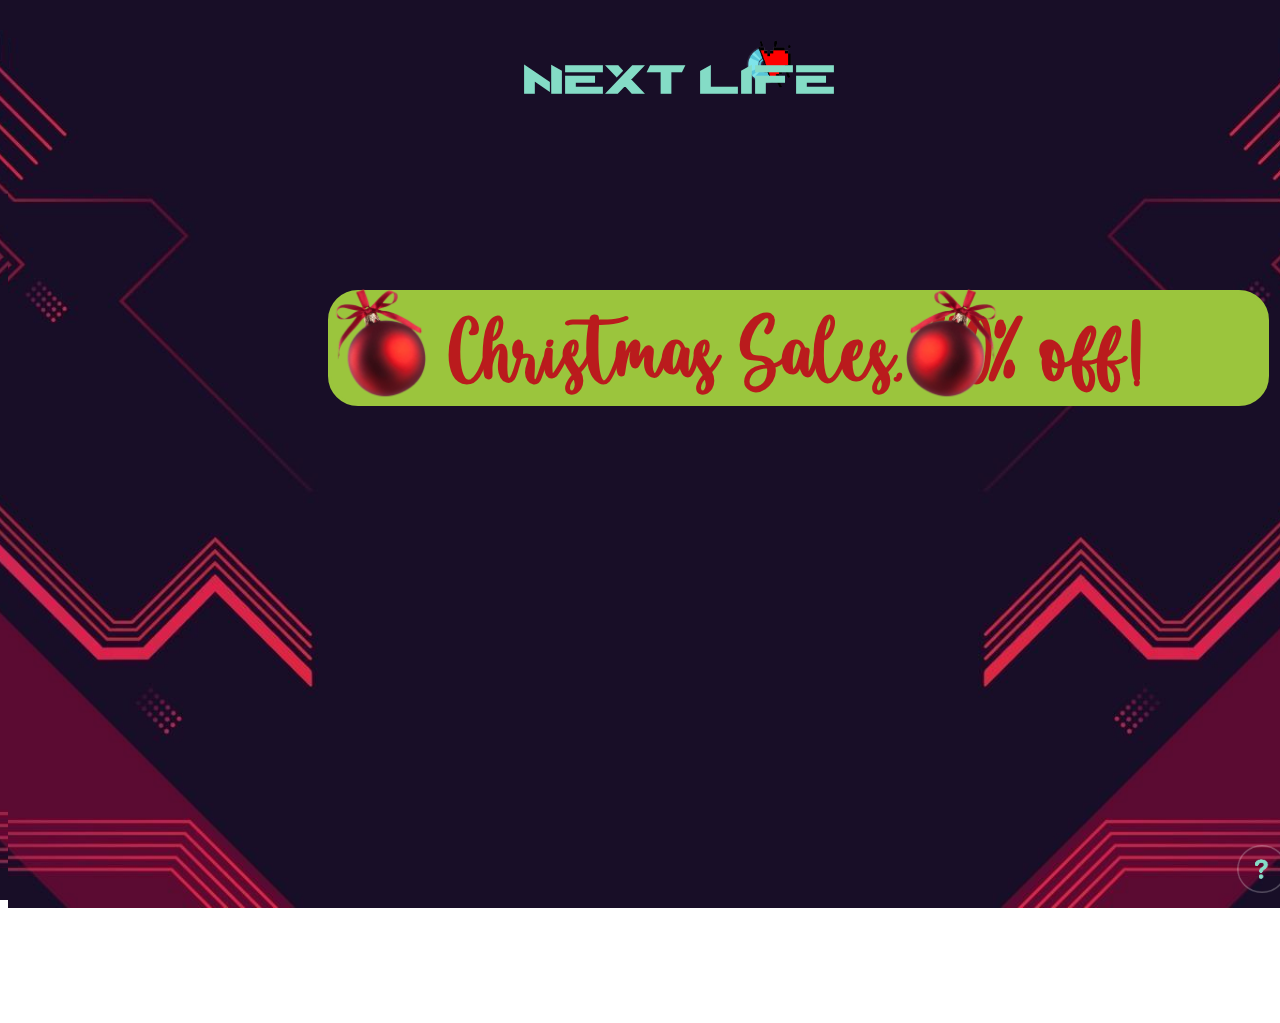
<file: index.html>
<html>
    <head>
        <title>Next Life</title>
        <link rel="stylesheet" href="style.css">
        <meta name="viewport" content="width=device-width, initial-scale=1.0">
        <link rel="icon" href="images/next.png" type="image/icon type">
 </head>
<body>
    <div class="slogan">
<a href="about.html"><img src="images/next.png"></a>
</div>
<h1>Next Life</h1>


   <div class="home">
    <a href="sale.html"><h2>Christmas Sales, 40% off!</h2></a>
</div>


<img class="bauble3" src="images/bauble1.png">
<img class="bauble4" src="images/bauble2.png">

<div class="snow">
    <img src="images/snow.png">
    <img src="images/snow.png">
    <img src="images/snow.png">
    <img src="images/snow.png">
    <img src="images/snow.png">
    <img src="images/snow.png">
    <img src="images/snow.png">
</div>

<a href="about.html"><img class="about" src="images/info.png"></a>
 
<div class="video">
<iframe width="720" height="455" src="https://www.youtube.com/embed/V7R3mqb9YyA?controls=1"
title="YouTube video player" frameborder="0" allow="accelerometer; autoplay; clipboard-write; encrypted-media; gyroscope; picture-in-picture" 
allowfullscreen></iframe>
</div>
  
</body>



 </html>
</file>
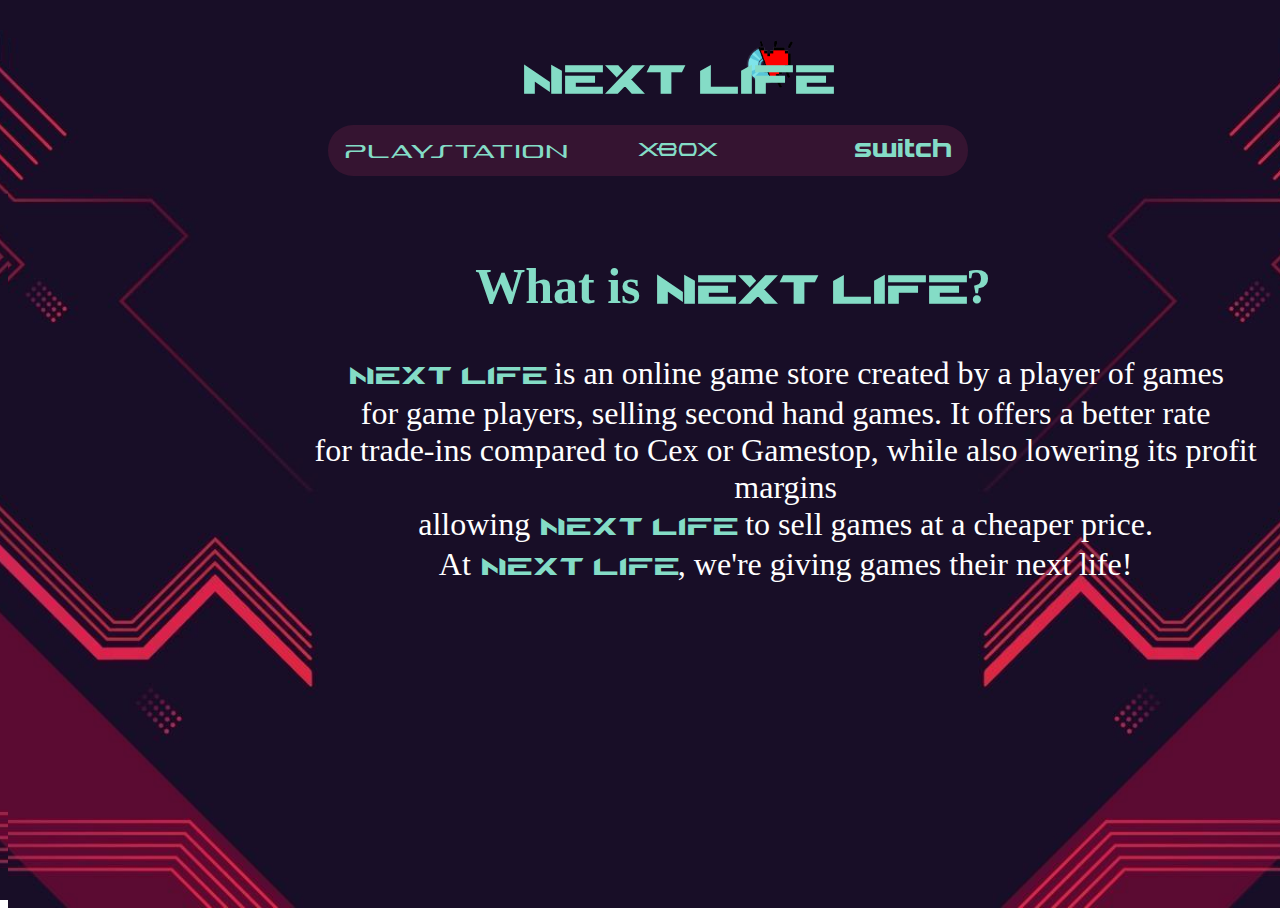
<file: about.html>
<html>
    <head>
        <title>Next Life</title>
        <link rel="stylesheet" href="about.css">
        <meta name="viewport" content="width=device-width, initial-scale=1.0">
        <link rel="icon" href="images/next.png" type="image/icon type">
        <script async src="https://pagead2.googlesyndication.com/pagead/js/adsbygoogle.js?client=ca-pub-4071461542260789"
     crossorigin="anonymous"></script>
 </head>
<body>
    <div class="slogan">
        <img src="images/next.png">
        </div>
        <h1><a href="index.html">Next Life</a></h1>
        <ul>
            <div class="ps">
            <li><a href="ps.html">PlayStation</a></li>
        </div>
        <div class="x">
            <li><a href="xbox.html">Xbox</a></li>
        </div>
        <div class="switch">
            <li><a href="switch.html">Switch</a></li>
        </div>
          
        </ul>
        <h2>What is <span style="font-family: modern">Next Life</span>?</h2>
        <p><span style="font-family: modern; color: #84DCC6;">Next Life</span> is an online game store created by a player of games<br>for game players, selling second hand games. It offers a better rate<br>for trade-ins 
            compared to Cex or Gamestop, while also lowering its profit margins<br>allowing <span style="font-family: modern; color: #84DCC6;">Next Life</span> to sell
            games at a cheaper price.<br>At <span style="font-family: modern; color: #84DCC6;">Next Life</span>, we're giving games their next life!
        </p>
    
    </body>
</html>
</file>
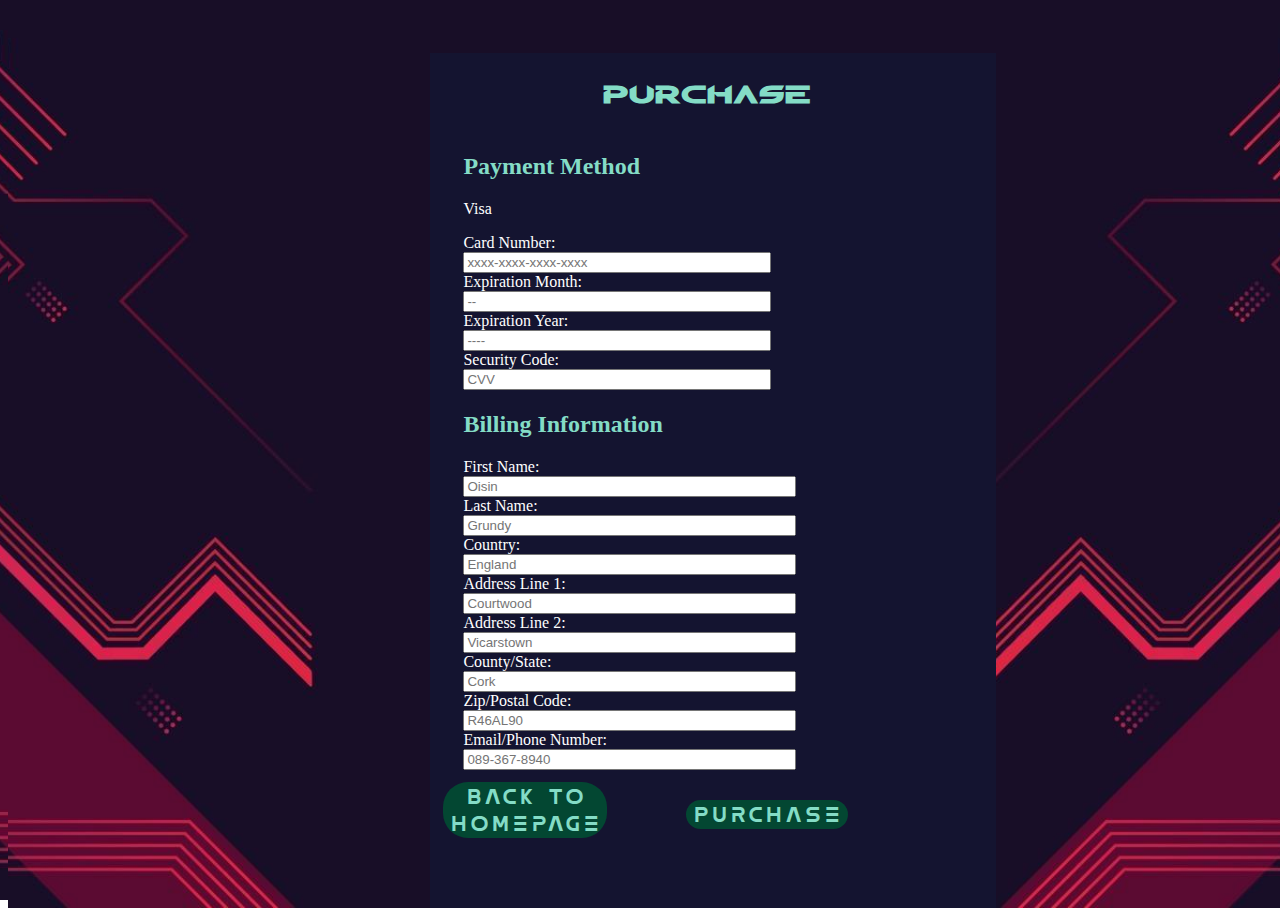
<file: buy.html>
<html>
    <head>
        <title>Next Life-Purchase</title>
        <link rel="stylesheet" href="buy.css">
        <meta name="viewport" content="width=device-width, initial-scale=1.0">
        <link rel="icon" href="images/next.png" type="image/icon type">
 </head>
 <body>
    
    <div class="page">
        <h1>Purchase</h1>
<div class="purchase">
    
<h2>Payment Method</h2>
<p>Visa</p>
<label for="Card">Card Number:</label>
<input type="text" id="Card" name="Card" placeholder="xxxx-xxxx-xxxx-xxxx">
<br>
<label for="Date">Expiration Month:</label>
<input type="text" id="Date" name="Date" placeholder="--">
<br>
<label for="Date">Expiration Year:</label>
<input type="text" id="Date" name="Date" placeholder="----">
<br>
<label for="Date">Security Code:</label>
<input type="text" id="Date" name="Date" placeholder="CVV">
</div>

<div class="billing">
    <h2>Billing Information</h2>
<label for="First">First Name:</label>
<input type="text" id="First" name="First" placeholder="Oisin">
<br>
<label for="Last">Last Name:</label>
<input type="text" id="Last" name="Last" placeholder="Grundy">
<br>
<label for="Country">Country:</label>
<input type="text" id="Country" name="Country" placeholder="England">
<br>
<label for="Address">Address Line 1:</label>
<input type="text" id="Address" name="Address" placeholder="Courtwood">
<br>
<label for="Line">Address Line 2:</label>
<input type="text" id="Line" name="Line" placeholder="Vicarstown">
<br>
<label for="County">County/State:</label>
<input type="text" id="County" name="County" placeholder="Cork">
<br>
<label for="Zip">Zip/Postal Code:</label>
<input type="text" id="Zip" name="Zip" placeholder="R46AL90">
<br>
<label for="Email">Email/Phone Number:</label>
<input type="text" id="Email" name="Email" placeholder="089-367-8940">
<br>
</div>
</div>

<div class="checkout">
    <a href="purchased.html"><button>Purchase</button></a>
</div>
<div class="back">
    <a href="index.html"><button>Back to <br>Homepage</button></a>
</div>
 
</body>
</html>
</file>
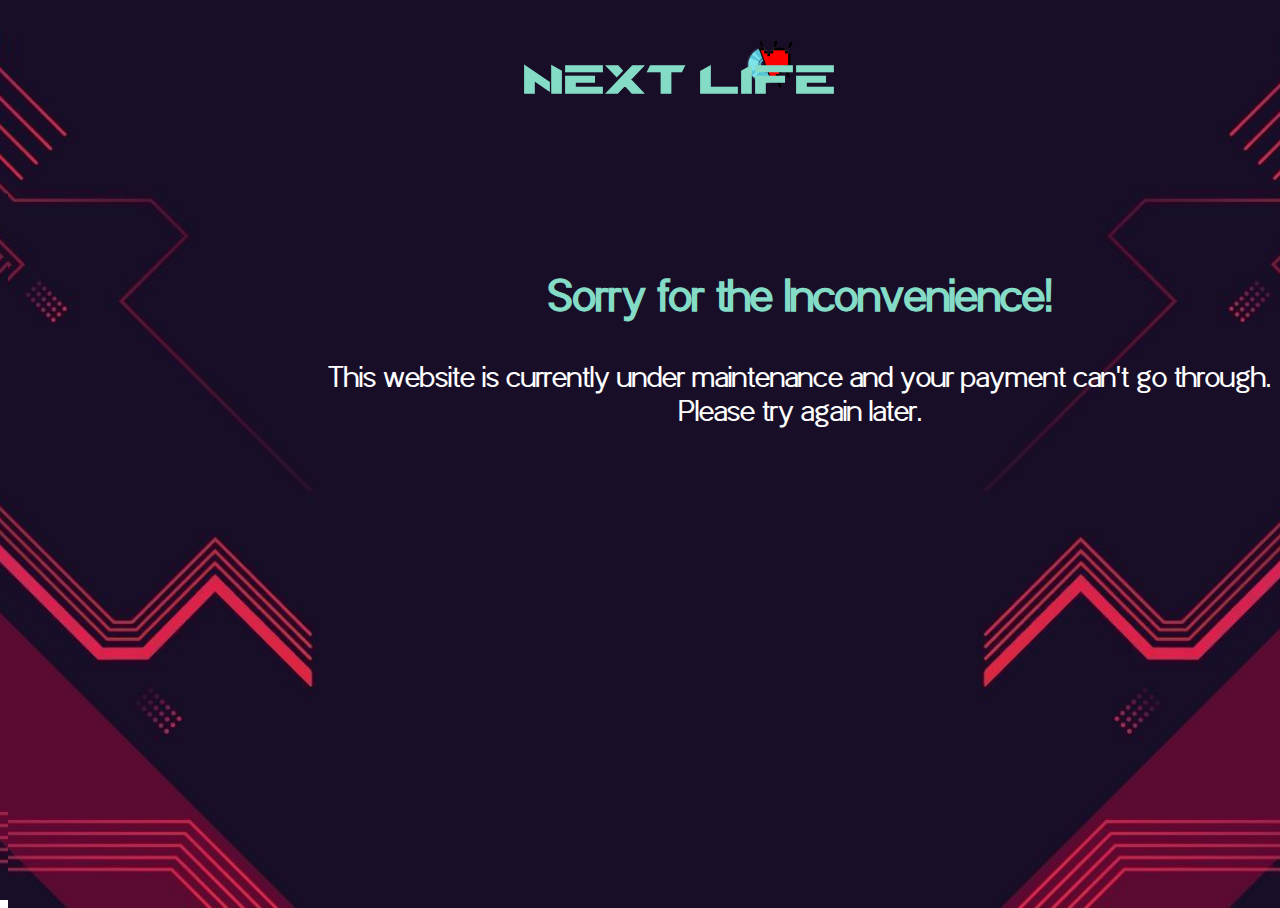
<file: purchased.html>
<html>
    <head>
        <title>Next Life</title>
        <link rel="stylesheet" href="purchased.css">
        <meta name="viewport" content="width=device-width, initial-scale=1.0">
        <link rel="icon" href="images/next.png" type="image/icon type">
 </head>
 <body>
    <div class="slogan">
        <a href="about.html"><img src="images/next.png"></a>
        </div>
        <a href="index.html"><h1>Next Life</h1></a>
        <div class="sorry">
    <h2>Sorry for the Inconvenience!</h2>
    <p>This website is currently under maintenance and your payment can't go through.<br>
        Please try again later.
    </p>
  
</div>
</file>
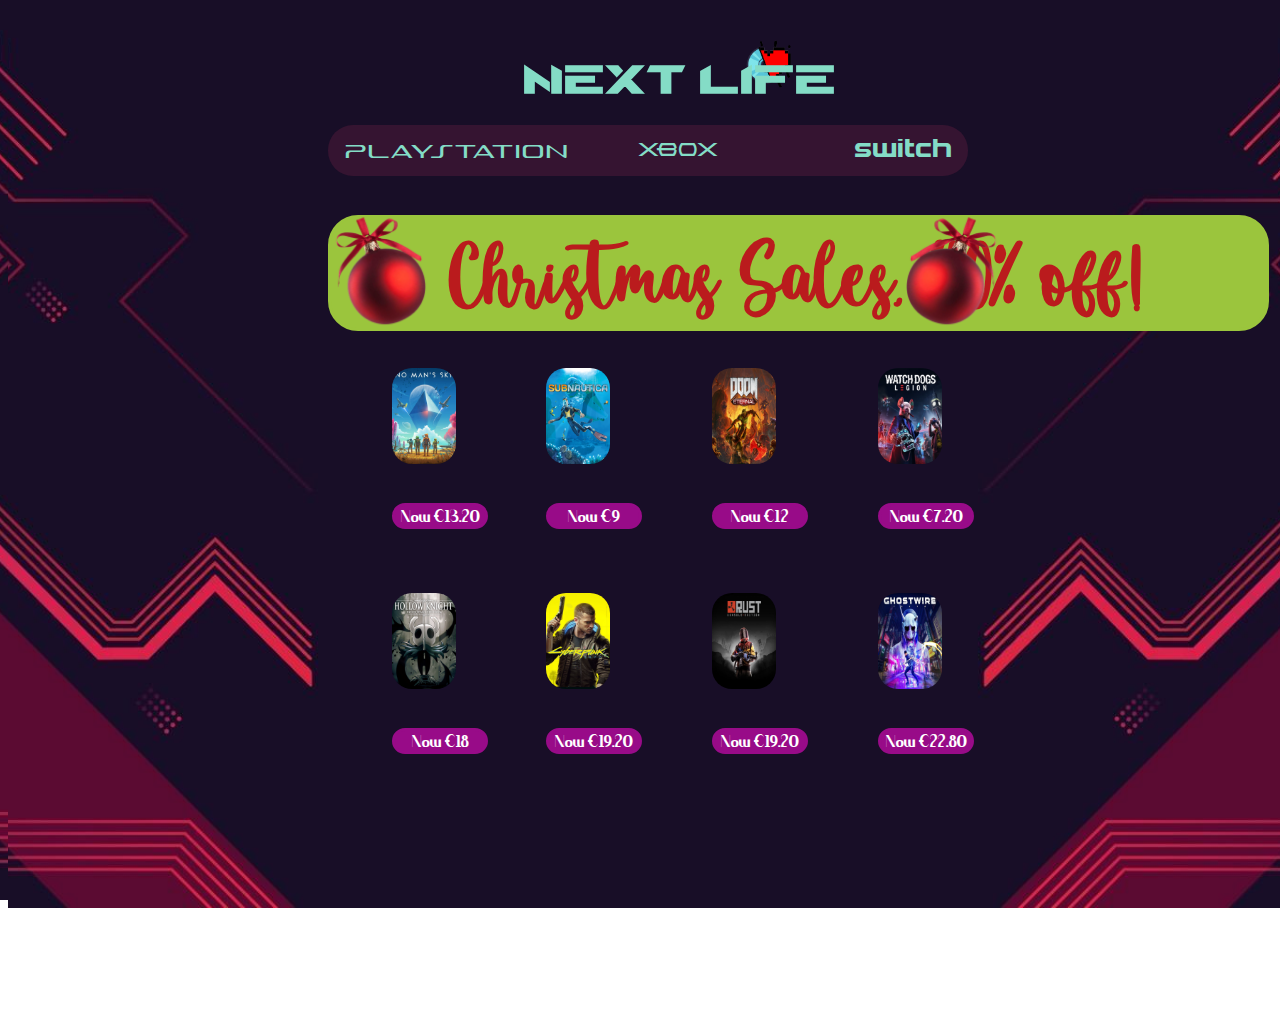
<file: sale.html>
<html>
    <head>
        <title>Next Life-Sale</title>
        <link rel="stylesheet" href="style.css">
        <meta name="viewport" content="width=device-width, initial-scale=1.0">
        <link rel="icon" href="images/next.png" type="image/icon type">
 </head>
 <body>
   
    <div class="slogan">
        <a href="about.html"><img src="images/next.png"></a>
        </div>
        <h1><a href="index.html">Next Life</a></h1>
        <ul>
            <div class="ps">
            <li><a href="ps.html">PlayStation</a></li>
        </div>
        <div class="x">
            <li><a href="xbox.html">Xbox</a></li>
        </div>
        <div class="switch">
            <li><a href="switch.html">Switch</a></li>
        </div>  
        </ul>
 
<div class="promotion">
    <h3>Christmas Sales, 40% off!</h3>
</div>


<img class="bauble" src="images/bauble1.png">
<img class="bauble2" src="images/bauble2.png">


<div class="no">
    <a href="buy.html"><img src="images/nms.jpg"></a>
    </div>
    <div class="knight">
        <a href="buy.html"><img src="images/hollow.png"></a>
        </div>
        <div class="nautica">
            <a href="buy.html"><img src="images/sub.png"></a>
            </div>
            <div class="doom">
                <a href="buy.html"><img src="images/doom.png"></a>
                </div>
                <div class="dogs">
                    <a href="buy.html"><img src="images/dogs.png"></a>
                    </div>
                    <div class="punk">
                        <a href="buy.html"><img src="images/cyber.jpg"></a>
                        </div>
                        <div class="rust">
                            <a href="buy.html"><img src="images/rust.png"></a>
                            </div>
                            <div class="wire">
                                <a href="buy.html"><img src="images/wire.jpg"></a>
                                </div>
                                
<div class="nope">
<p>Now €13.20</p>
</div>
<div class="nauticap">
    <p>Now €9</p>
    </div>
    <div class="doomp">
        <p>Now €12</p>
        </div>
        <div class="dogsp">
            <p>Now €7.20</p>
            </div>
            <div class="knightp">
                <p>Now €18</p>
                </div>
                <div class="punkp">
                    <p>Now €19.20</p>
                    </div>
                    <div class="rusty">
                        <p>Now €19.20</p>
                        </div>
                        <div class="wirep">
                            <p>Now €22.80</p>
                            </div>

        
        
                            <div class="snow">
                                <img src="images/snow.png">
                                <img src="images/snow.png">
                                <img src="images/snow.png">
                                <img src="images/snow.png">
                                <img src="images/snow.png">
                                <img src="images/snow.png">
                                <img src="images/snow.png">
                            </div>
       
                        </body>



</html>
</file>
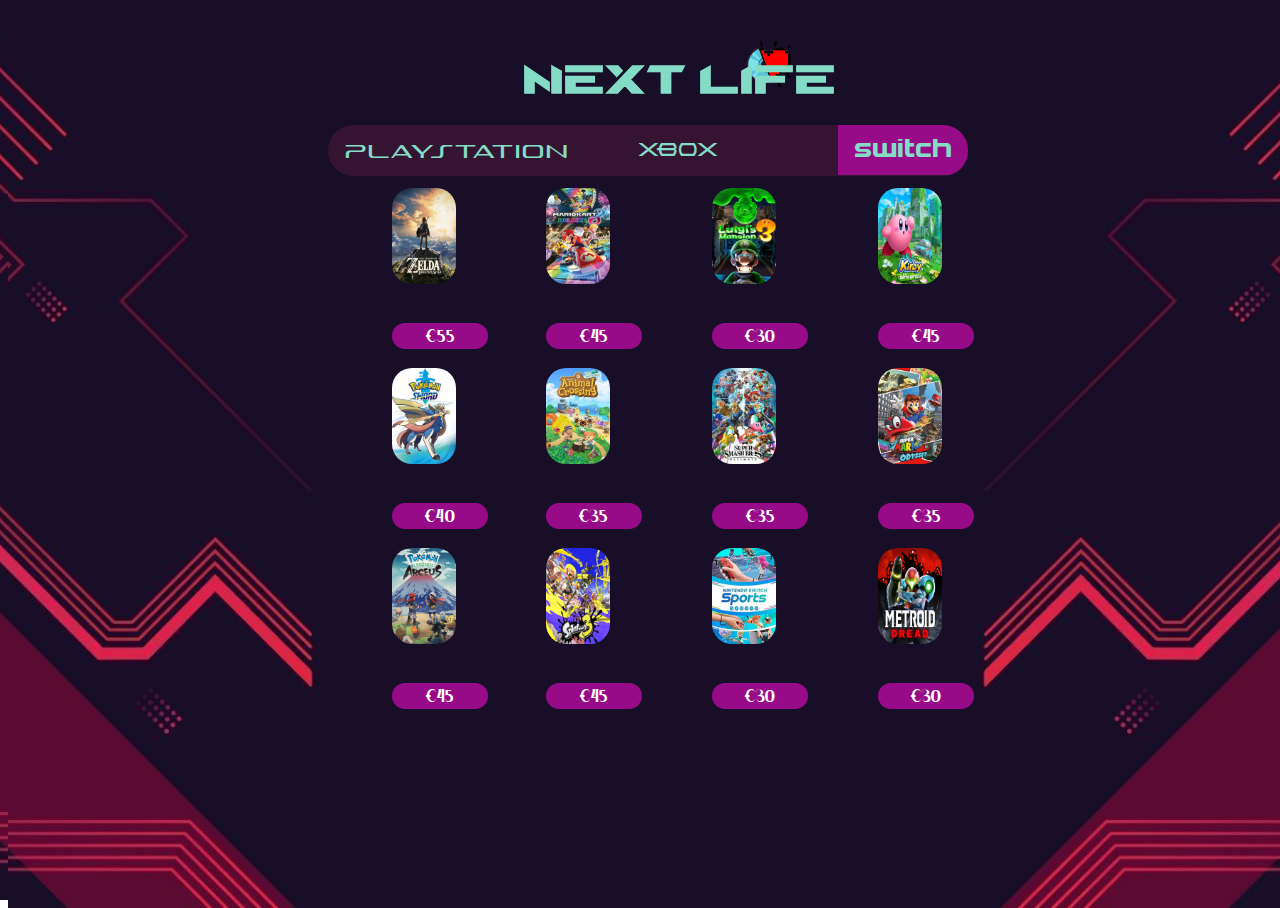
<file: switch.html>
<html>
    <head>
        <title>Next Life-Switch</title>
        <link rel="stylesheet" href="style.css">
        <meta name="viewport" content="width=device-width, initial-scale=1.0">
        <link rel="icon" href="images/next.png" type="image/icon type">
 </head>
<body>
    <div class="slogan">
        <a href="about.html"><img src="images/next.png"></a>
        </div>
        <h1><a href="index.html">Next Life</a></h1>
        <ul>
            <div class="ps">
            <li><a href="ps.html">PlayStation</a></li>
        </div>
        <div class="x">
            <li><a href="xbox.html">Xbox</a></li>
        </div>
        <div class="switch1">
            <li><a href="switch.html">Switch</a></li>
        </div>
        </ul>

        <div class="wild">
            <a href="buy.html"><img src="images/wild.jpg"></a>
            </div>
            <div class="kart">
                <a href="buy.html"><img src="images/kart.jpg"></a>
                </div>
                <div class="luigi">
                    <a href="buy.html"><img src="images/luigi.jpg"></a>
                    </div>
                    <div class="kirby">
                        <a href="buy.html"><img src="images/kirby.jpg"></a>
                        </div>
                        <div class="sw">
                            <a href="buy.html"><img src="images/pokemonsw.jpg"></a>
                            </div>
                            <div class="ac">
                                <a href="buy.html"><img src="images/animal.jpg"></a>
                                </div>
                                <div class="super">
                                    <a href="buy.html"><img src="images/super.jpg"></a>
                                    </div>
                                    <div class="ody">
                                        <a href="buy.html"><img src="images/ody.jpg"></a>
                                        </div>
                                        <div class="arceus">
                                            <a href="buy.html"><img src="images/arceus.png"></a>
                                            </div>
                                            <div class="splat">
                                                <a href="buy.html"><img src="images/splat.jpg"></a>
                                                </div>
                                                <div class="sports">
                                                    <a href="buy.html"><img src="images/sports.jpg"></a>
                                                    </div>
                                                    <div class="dread">
                                                        <a href="buy.html"><img src="images/metroid.png"></a>
                                                        </div>

<div class="wildp">
<p>€55</p>
</div>
<div class="kartp">
    <p>€45</p>
</div>
<div class="luigip">
    <p>€30</p>
</div>
<div class="kirbyp">
    <p>€45</p>
</div>
<div class="swp">
    <p>€40</p>
</div>
<div class="animalp">
    <p>€35</p>
</div>
<div class="smashp">
    <p>€35</p>
</div>
<div class="odyp">
    <p>€35</p>
</div>
<div class="arceusp">
    <p>€45</p>
</div>
<div class="splatp">
    <p>€45</p>
</div>
<div class="sportsp">
    <p>€30</p>
</div>
<div class="dreadp">
    <p>€30</p>
</div>

        
</body>
</html>
</file>
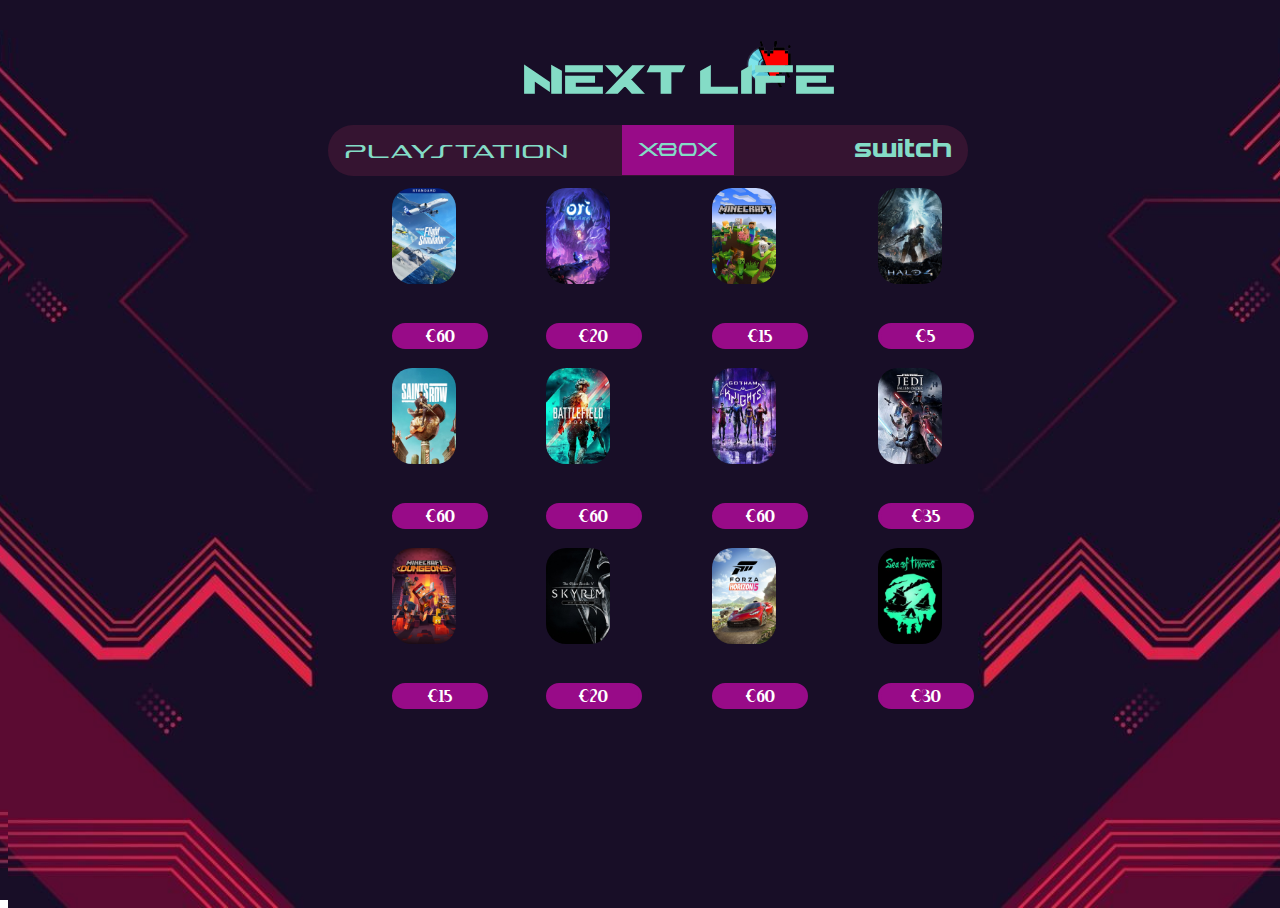
<file: xbox.html>
<html>
    <head>
        <title>Next Life-Xbox</title>
        <link rel="stylesheet" href="style.css">
        <meta name="viewport" content="width=device-width, initial-scale=1.0">
        <link rel="icon" href="images/next.png" type="image/icon type">
        <script async src="https://pagead2.googlesyndication.com/pagead/js/adsbygoogle.js?client=ca-pub-4071461542260789"
     crossorigin="anonymous"></script>
 </head>
<body>
    <div class="slogan">
        <a href="about.html"><img src="images/next.png"></a>
        </div>
        <h1><a href="index.html">Next Life</a></h1>
        <ul>
            <div class="ps">
            <li><a href="ps.html">PlayStation</a></li>
        </div>
        <div class="x1">
            <li><a href="xbox.html">Xbox</a></li>
        </div>
        <div class="switch">
            <li><a href="switch.html">Switch</a></li>
        </div>  
        </ul>
        <div class="flight">
            <a href="buy.html"><img src="images/flight.jpg"></a>
            </div>
            <div class="ori">
                <a href="buy.html"><img src="images/ori.jpg"></a>
                </div>
                <div class="mine">
                    <a href="buy.html"><img src="images/mine.png"></a>
                    </div>
                    <div class="halo">
                        <a href="buy.html"><img src="images/halo.png"></a>
                        </div>
                        <div class="saint">
                            <a href="buy.html"><img src="images/saint.jpg"></a>
                            </div>
                            <div class="battle">
                                <a href="buy.html"><img src="images/battle.jpg"></a>
                                </div>
                                <div class="gotham">
                                    <a href="buy.html"><img src="images/gk.jpg"></a>
                                    </div>
                                    <div class="jedi">
                                        <a href="buy.html"><img src="images/jedi.jpg"></a>
                                        </div>
                                        <div class="dungeons">
                                            <a href="buy.html"><img src="images/dungeons.jpg"></a>
                                            </div>
                                            <div class="sky">
                                                <a href="buy.html"><img src="images/skyrim.png"></a>
                                                </div>
                                                <div class="forza">
                                                    <a href="buy.html"><img src="images/forza.jpg"></a>
                                                    </div>
                                                    <div class="sea">
                                                        <a href="buy.html"><img src="images/sea.png"></a>
                                                        </div>

<div class="flightp">
<p>€60</p>
</div>
<div class="orip">
    <p>€20</p>
</div>
<div class="minep">
    <p>€15</p>
</div>
<div class="halop">
    <p>€5</p>
</div>
<div class="saintp">
    <p>€60</p>
</div>
<div class="battlep">
    <p>€60</p>
</div>
<div class="gothamp">
    <p>€60</p>
</div>
<div class="jedip">
    <p>€35</p>
</div>
<div class="dungeonp">
    <p>€15</p>
</div>
<div class="skyp">
    <p>€20</p>
</div>
<div class="forzap">
    <p>€60</p>
</div>
<div class="seap">
    <p>€30</p>
</div>

</body>
</html>
</file>
<file: style.css>
html,body{
    width: 100%;
    height: 100%;
    background-image: url(images/webbg.jpg.png);
    background-size: cover;
    background-position: center;
    position: relative;
    background-repeat: no-repeat;
  overflow: hidden;
  }
  .slogan, img{
    position:absolute;
    width: 20%;
    height: auto;
   left: 48%;
   top: 3.5%;
  }
 @font-face {
  font-family: modern;
  src: url(fonts/modern.ttf);
 }
 @font-face {
  font-family: ps;
  src: url(fonts/ps.ttf);
 }
 @font-face {
  font-family: xbox;
  src: url(fonts/x.ttf);
 }
 @font-face {
  font-family: switch;
  src: url(fonts/ns.ttf);
 }
 @font-face {
  font-family: price;
  src: url(fonts/price.ttf);
 }
 @font-face {
  font-family: christmas;
  src: url(fonts/christmas.ttf);
 }

 
  h1{
    font-family:modern;
   left: 40%;
   position: absolute;
   top: 1%;
   color: #84DCC6;
   font-size: 50px;
  }
  h1 a:hover{
    color: #64a595;
  }
  ul {
    list-style-type: none;
    margin: 0;
    padding: 0;
    overflow: hidden;
    background-color: #351431;
    position: absolute;
    top: 13%;
    width: 50%;
    left:25%;
    border-radius: 25px;
    text-align: center;
    justify-content: space-between;
  }
  
  li {
    display:inline-block;
    
  }
  
  li a {
    display: block;
    color: #84DCC6;
    text-align: center;
    padding: 14px 16px;
    text-decoration: none;
  
  }
  li a:hover{
    background-color: #980B88;
  }
  a {
    color: #84DCC6;
  }
  a:link { text-decoration: none; }
a:visited { text-decoration: none; }
a:hover { text-decoration: none; }
a:active { text-decoration: none;}

.god{
  width:25%;
  height: auto;
  position:absolute;
  left: 30%;
  top: 20%;
  
}
.god, img{
  border-radius: 20px;
}
.ps{
  float: left;
  font-family: ps;
  font-size: 120%;
}
.ps1{
  float: left;
  font-family: ps;
  font-size: 120%;
  background-color: #980B88;
}

.x{
  position:absolute;
 margin-left: 46%;
 font-family: xbox;
 font-size: 120%;
}
.x1{
  position:absolute;
 margin-left: 46%;
 font-family: xbox;
 font-size: 120%;
 background-color: #980B88;
}
.switch{
  float: right;
  font-family: switch;
  font-size: 120%;
}
.switch1{
  float: right;
  font-family: switch;
  font-size: 120%;
  background-color: #980B88;
}

.sale{
  width: 65%;
  height: 500px;
  top: 25%;
  left:17%;
}
.spider{
  width:25%;
  height: auto;
  position:absolute;
  left: 18%;
  top: 20%;
  
}
.spider, img{
  border-radius: 20px;
}
.miles{
  width:25%;
  height: auto;
  position:absolute;
  left: 43%;
  top: 20%;
  
}
.miles, img{
  border-radius: 20px;
}
.ghost{
  width:25%;
  height: auto;
  position:absolute;
  left: 18%;
  top: 40%;
  
}
.ghost, img{
  border-radius: 20px;
}
.west{
  width:25%;
  height: auto;
  position:absolute;
  left: 30%;
  top: 40%;
  
}
.west, img{
  border-radius: 20px;
}
.red{
  width:25%;
  height: auto;
  position:absolute;
  left: 43%;
  top: 40%;
  
}
.red, img{
  border-radius: 20px;
}
.blood{
  width:25%;
  height: auto;
  position:absolute;
  left: 56%;
  top: 20%;
  
}
.blood, img{
  border-radius: 20px;
}
.mortal{
  width:25%;
  height: auto;
  position:absolute;
  left: 56%;
  top: 40%;
  
}
.mortal, img{
  border-radius: 20px;
}
.gta{
  width:25%;
  height: auto;
  position:absolute;
  left: 18%;
  top: 60%;
  
}
.gta, img{
  border-radius: 20px;
}
.ring{
  width:25%;
  height: auto;
  position:absolute;
  left: 30%;
  top: 60%;
  
}
.ring, img{
  border-radius: 20px;
}
.war{
  width:25%;
  height: auto;
  position:absolute;
  left: 43%;
  top: 60%;
  
}
.war, img{
  border-radius: 20px;
}
.warfare{
  width:25%;
  height: auto;
  position:absolute;
  left: 56%;
  top: 60%;
  
}
.warfare, img{
  border-radius: 20px;
}

.spiderp{
position: absolute;
left: 30%;
top: 33%;
}
 p{
width: 90px;
height: 20px;
border-style: solid;
background-color: #980B88;
border-color: #980B88;
text-align: center;
border-radius: 20px;
font-family: price;
font-size:110%;
color: #fff;
}
.godp{
  position: absolute;
left: 42%;
top: 33%;
}
.milesp{
  position: absolute;
left: 55%;
top: 33%;
}
.bloodp{
  position: absolute;
left: 68%;
top: 33%;
}
.ghostp{
  position: absolute;
left: 30%;
top: 53%;
}
.westp{
  position: absolute;
left: 42%;
top: 53%;
}
.redp{
  position: absolute;
left: 55%;
top: 53%;
}
.mortalp{
  position: absolute;
left: 68%;
top: 53%;
}
.gtap{
  position: absolute;
left: 30%;
top: 73%;
}
.eldenp{
  position: absolute;
left: 42%;
top: 73%;
}
.warp{
  position: absolute;
left: 55%;
top: 73%;
}
.warfarep{
  position: absolute;
left: 68%;
top: 73%;
}
.flight{
  width:25%;
  height: auto;
  position:absolute;
  left: 18%;
  top: 20%;
  
}
.flight, img{
  border-radius: 20px;
}
.ori{
  width:25%;
  height: auto;
  position:absolute;
  left: 30%;
  top: 20%;
  
}
.ori, img{
  border-radius: 20px;
}
.mine{
  width:25%;
  height: auto;
  position:absolute;
  left: 43%;
  top: 20%;
  
}
.mine, img{
  border-radius: 20px;
}
.halo{
  width:25%;
  height: auto;
  position:absolute;
  left: 56%;
  top: 20%;
  
}
.halo, img{
  border-radius: 20px;
}
.saint{
  width:25%;
  height: auto;
  position:absolute;
  left: 18%;
  top: 40%;
  
}
.saint, img{
  border-radius: 20px;
}
.battle{
  width:25%;
  height: auto;
  position:absolute;
  left: 30%;
  top: 40%;
  
}
.battle, img{
  border-radius: 20px;
}
.gotham{
  width:25%;
  height: auto;
  position:absolute;
  left: 43%;
  top: 40%;
  
}
.gotham, img{
  border-radius: 20px;
}
.jedi{
  width:25%;
  height: auto;
  position:absolute;
  left: 56%;
  top: 40%;
  
}
.jedi, img{
  border-radius: 20px;
}
.dungeons{
  width:25%;
  height: auto;
  position:absolute;
  left: 18%;
  top: 60%;
  
}
.dungeons, img{
  border-radius: 20px;
}
.sky{
  width:25%;
  height: auto;
  position:absolute;
  left: 30%;
  top: 60%;
  
}
.sky, img{
  border-radius: 20px;
}
.forza{
  width:25%;
  height: auto;
  position:absolute;
  left: 43%;
  top: 60%;
  
}
.forza, img{
  border-radius: 20px;
}
.sea{
  width:25%;
  height: auto;
  position:absolute;
  left: 56%;
  top: 60%;
  
}
.sea, img{
  border-radius: 20px;
}
.flightp{
  position: absolute;
  left: 30%;
  top: 33%;
  }
  .orip{
    position: absolute;
  left: 42%;
  top: 33%;
  }
  .minep{
    position: absolute;
  left: 55%;
  top: 33%;
  }
  .halop{
    position: absolute;
  left: 68%;
  top: 33%;
  }
  .saintp{
    position: absolute;
  left: 30%;
  top: 53%;
  }
  .battlep{
    position: absolute;
  left: 42%;
  top: 53%;
  }
  .gothamp{
    position: absolute;
  left: 55%;
  top: 53%;
  }
  .jedip{
    position: absolute;
  left: 68%;
  top: 53%;
  }
  .dungeonp{
    position: absolute;
  left: 30%;
  top: 73%;
  }
  .skyp{
    position: absolute;
  left: 42%;
  top: 73%;
  }
  .forzap{
    position: absolute;
  left: 55%;
  top: 73%;
  }
  .seap{
    position: absolute;
  left: 68%;
  top: 73%;
  }
  .wild{
    width:25%;
    height: auto;
    position:absolute;
    left: 18%;
    top: 20%;
    
  }
  .wild, img{
    border-radius: 20px;
  }
  .kart{
    width:25%;
    height: auto;
    position:absolute;
    left: 30%;
    top: 20%;
    
  }
  .kart, img{
    border-radius: 20px;
  }
  .luigi{
    width:25%;
    height: auto;
    position:absolute;
    left: 43%;
    top: 20%;
    
  }
  .luigi, img{
    border-radius: 20px;
  }
  .kirby{
    width:25%;
    height: auto;
    position:absolute;
    left: 56%;
    top: 20%;
    
  }
  .kirby, img{
    border-radius: 20px;
  }
  .sw{
    width:25%;
    height: auto;
    position:absolute;
    left: 18%;
    top: 40%;
    
  }
  .sw, img{
    border-radius: 20px;
  }
  .ac{
    width:25%;
    height: auto;
    position:absolute;
    left: 30%;
    top: 40%;
    
  }
  .ac, img{
    border-radius: 20px;
  }
  .super{
    width:25%;
    height: auto;
    position:absolute;
    left: 43%;
    top: 40%;
    
  }
  .super, img{
    border-radius: 20px;
  }
  .ody{
    width:25%;
    height: auto;
    position:absolute;
    left: 56%;
    top: 40%;
    
  }
  .ody, img{
    border-radius: 20px;
  }
  .arceus{
    width:25%;
    height: auto;
    position:absolute;
    left: 18%;
    top: 60%;
    
  }
  .arceus, img{
    border-radius: 20px;
  }
  .splat{
    width:25%;
    height: auto;
    position:absolute;
    left: 30%;
    top: 60%;
    
  }
  .splat, img{
    border-radius: 20px;
  }
  .sports{
    width:25%;
    height: auto;
    position:absolute;
    left: 43%;
    top: 60%;
    
  }
  .sports, img{
    border-radius: 20px;
  }
  .dread{
    width:25%;
    height: auto;
    position:absolute;
    left: 56%;
    top: 60%;
    
  }
  .dread, img{
    border-radius: 20px;
  }
  .wildp{
    position: absolute;
    left: 30%;
    top: 33%;
    }
    .kartp{
      position: absolute;
    left: 42%;
    top: 33%;
    }
    .luigip{
      position: absolute;
    left: 55%;
    top: 33%;
    }
    .kirbyp{
      position: absolute;
    left: 68%;
    top: 33%;
    }
    .swp{
      position: absolute;
    left: 30%;
    top: 53%;
    }
    .animalp{
      position: absolute;
    left: 42%;
    top: 53%;
    }
    .smashp{
      position: absolute;
    left: 55%;
    top: 53%;
    }
    .odyp{
      position: absolute;
    left: 68%;
    top: 53%;
    }
    .arceusp{
      position: absolute;
    left: 30%;
    top: 73%;
    }
    .splatp{
      position: absolute;
    left: 42%;
    top: 73%;
    }
    .sportsp{
      position: absolute;
    left: 55%;
    top: 73%;
    }
    .dreadp{
      position: absolute;
    left: 68%;
    top: 73%;
    }
    h2{
      font-family: christmas;
      color: #BA1B1D;
      font-size: 90px;
      width: 935px;
      border-style: solid;
      border-color: #9BC53D;
      background-color: #9BC53D;
      text-align: center;
      height: 110px;
      border-radius: 30px;
    }
    h3{
      font-family: christmas;
      color: #BA1B1D;
      font-size: 90px;
      width: 935px;
      border-style: solid;
      border-color: #9BC53D;
      background-color: #9BC53D;
      text-align: center;
      height: 110px;
      border-radius: 30px;
    }
    h2:hover{
      color: #801315;
      border-color: #6b882c;
      background-color: #6b882c;
    }
    .promotion{
      position: absolute;
      left: 25%;
      top: 13%;
    }
    .home{
      position: absolute;
      left: 25%;
      top:23%;
    }
    .no{
      width:25%;
      height: auto;
      position:absolute;
      left: 18%;
      top: 40%;
      
    }
    .no, img{
      border-radius: 20px;
    }
    .knight{
      width:25%;
      height: auto;
      position:absolute;
      left: 18%;
      top: 65%;
      
    }
    .knight, img{
      border-radius: 20px;
    }
    .nautica{
      width:25%;
      height: auto;
      position:absolute;
      left: 30%;
      top: 40%;
      
    }
    .nautica, img{
      border-radius: 20px;
    }
    .doom{
      width:25%;
      height: auto;
      position:absolute;
      left: 43%;
      top: 40%;
      
    }
    .doom, img{
      border-radius: 20px;
    }
    .dogs{
      width:25%;
      height: auto;
      position:absolute;
      left: 56%;
      top: 40%;
      
    }
    .dogs, img{
      border-radius: 20px;
    }
    .punk{
      width:25%;
      height: auto;
      position:absolute;
      left: 30%;
      top: 65%;
      
    }
    .punk, img{
      border-radius: 20px;
    }
    .rust{
      width:25%;
      height: auto;
      position:absolute;
      left: 43%;
      top: 65%;
      
    }
    .rust, img{
      border-radius: 20px;
    }
    .wire{
      width:25%;
      height: auto;
      position:absolute;
      left: 56%;
      top: 65%;
      
    }
    .wire, img{
      border-radius: 20px;
    }
    .nope{
      position: absolute;
    left: 30%;
    top: 53%;
    }
    .bauble{
      width: 100px;
      position: absolute;
      left: 70%;
      top:20%;
    }
    .bauble2{
      width: 100px;
      position: absolute;
      left:25%;
      top:20%;
    }
    .bauble3{
      width: 100px;
      position: absolute;
      left: 70%;
      top:28%;
    }
    .bauble4{
      width: 100px;
      position: absolute;
      left: 25%;
      top:28%;
    }
    .nauticap{
      position: absolute;
    left: 42%;
    top: 53%;
    }
    .doomp{
      position: absolute;
    left: 55%;
    top: 53%;
    }
    .dogsp{
      position: absolute;
    left: 68%;
    top: 53%;
    }
    .knightp{
      position: absolute;
    left: 30%;
    top: 78%;
    }
    .punkp{
      position: absolute;
    left: 42%;
    top: 78%;
    }
    .rusty{
      position: absolute;
    left: 55%;
    top: 78%;
    }
    .wirep{
      position: absolute;
    left: 68%;
    top: 78%;
    }
    .about{
      position: absolute;
      left: 96%;
      top: 93%;
      width: 50px;
      height: auto;
    }
    .snow img{
      width: 50px;
      animation: snow 7s linear infinite;
  }
  .snow{
      width: 100%;
      display: flex;
      justify-content: space-around;
      position: absolute;
      bottom: -70px;
  }
  
  @keyframes snow{
      0%{
          transform: translateY(-100vh);
          opacity: 0;
      }
      50%{
          
          opacity: 1;
      }
      70%{
          
          opacity: 1;
      }
      100%{
          transform: translateY(0);
          opacity: 0;
      }
  }
  
  .snow img:nth-child(1){
      animation-delay: 2s;
      left:5%;
      width: 100px;
  }
  .snow img:nth-child(2){
      animation-delay: 1s;
      width: 75px;
      left: 15%;
  }
  .snow img:nth-child(3){
      animation-delay: 3s;
      width: 90px;
      left: 30%;
  }
  .snow img:nth-child(4){
      animation-delay: 4.5s;
      left: 45%;
      width: 95px;
  }
  .snow img:nth-child(5){
      animation-delay: 3s;
      left:60%;
      width: 90px;
  }
  .snow img:nth-child(6){
      animation-delay: 6s;
      width: 80px;
      left: 68%
  }
  .snow img:nth-child(7){
      animation-delay: 7s;
      width: 100px;
      left:90%;
  }
  .video{
    position: absolute;
    left:30.8%;
    top: 48%;
  }
  iframe{
    border-radius: 25px;
  }
/* Media Queries: Tablet Landscape */
@media screen and (max-width: 1060px) {
    #primary { width:67%; }
    #secondary { width:30%; margin-left:3%;}  
}

/* Media Queries: Tabled Portrait */
@media screen and (max-width: 768px) {
    #primary { width:100%; }
    #secondary { width:100%; margin:0; border:none; }
}
</file>
<file: about.css>
html,body{
    width: 100%;
    height: 100%;
    background-image: url(images/webbg.jpg.png);
    background-size: cover;
    background-position: center;
    position: relative;
    background-repeat: no-repeat;
  overflow: hidden;
  }
  .slogan, img{
    position:absolute;
    width: 20%;
    height: auto;
   left: 48%;
   top: 3.5%;
  }
 @font-face {
  font-family: modern;
  src: url(fonts/modern.ttf);
 }
 @font-face {
  font-family: ps;
  src: url(fonts/ps.ttf);
 }
 @font-face {
  font-family: xbox;
  src: url(fonts/x.ttf);
 }
 @font-face {
  font-family: switch;
  src: url(fonts/ns.ttf);
 }
 @font-face {
  font-family: price;
  src: url(fonts/price.ttf);
 }
 @font-face {
  font-family: christmas;
  src: url(fonts/christmas.ttf);
 }
 h1{
    font-family:modern;
   left: 40%;
   position: absolute;
   top: 1%;
   color: #84DCC6;
   font-size: 50px;
  }
  h1 a:hover{
    color: #64a595;
  }
  ul {
    list-style-type: none;
    margin: 0;
    padding: 0;
    overflow: hidden;
    background-color: #351431;
    position: absolute;
    top: 13%;
    width: 50%;
    left:25%;
    border-radius: 25px;
    text-align: center;
    justify-content: space-between;
  }
  
  li {
    display:inline-block;
    
  }
  
  li a {
    display: block;
    color: #84DCC6;
    text-align: center;
    padding: 14px 16px;
    text-decoration: none;
  
  }
  li a:hover{
    background-color: #980B88;
  }
  p{
    position: absolute;
    left: 21.5%;
    top: 35%;
    font-size: 32px;
    color: #fff;
    text-align: center;
  }
  a {
    color: #84DCC6;
  }
  a:link { text-decoration: none; }
  a:visited { text-decoration: none; }
  a:hover { text-decoration: none; }
  a:active { text-decoration: none;}
  .ps{
    float: left;
    font-family: ps;
    font-size: 120%;
  }
  .ps1{
    float: left;
    font-family: ps;
    font-size: 120%;
    background-color: #980B88;
  }
  
  .x{
    position:absolute;
   margin-left: 46%;
   font-family: xbox;
   font-size: 120%;
  }
  .x1{
    position:absolute;
   margin-left: 46%;
   font-family: xbox;
   font-size: 120%;
   background-color: #980B88;
  }
  .switch{
    float: right;
    font-family: switch;
    font-size: 120%;
  }
  .switch1{
    float: right;
    font-family: switch;
    font-size: 120%;
    background-color: #980B88;
  }
  h2{
    position: absolute;
    font-size: 50px;
    color: #84DCC6;
    left: 36.5%;
    top: 23%;
  }
</file>
<file: buy.css>
html,body{
    width: 100%;
    height: 100%;
    background-image: url(images/webbg.jpg.png);
    background-size: cover;
    background-position: center;
    position: relative;
    background-repeat: no-repeat;
  overflow: hidden;
  }
  @font-face {
    font-family: modern;
    src: url(fonts/modern.ttf);
   }
   @font-face {
    font-family: purchase;
    src: url(fonts/purchase.otf);
   }
  h1{
    color: #84DCC6;
    font-family: modern;
    position: absolute;
    left:30%;
   top:0%;
  }
  .page{
    border-style: solid;
    border-color: #141430;
    background-color: #141430;
    width: 500px;
    height: 800px;
    position: absolute;
    top: 5%;
    left:33%;
    padding: 30px;

  }
  .purchase{
    color: #fff;
    text-align: left;
    position: absolute;
    top:9%;
  }
  h2{
    color: #84DCC6;
  }
  .billing{
    color: #fff;
    text-align: left;
    position: absolute;
    top:39%;
  }
  button{
    background-color: #034732;
    border: none;
    color: #84DCC6;
    font-size: 25px;
    border-radius: 25px;
    font-family: purchase;
  }
.checkout{
    position: absolute;
    left: 53%;
    top: 88%;
}
.back{
    position: absolute;
    left: 34%;
    top: 86%;
}
input{
    width:100%;
}
</file>
<file: purchased.css>
html,body{
    width: 100%;
    height: 100%;
    background-image: url(images/webbg.jpg.png);
    background-size: cover;
    background-position: center;
    position: relative;
    background-repeat: no-repeat;
  overflow: hidden;
  }
  .slogan, img{
    position:absolute;
    width: 20%;
    height: auto;
   left: 48%;
   top: 3.5%;
  }
 @font-face {
  font-family: modern;
  src: url(fonts/modern.ttf);
 }
 @font-face {
    font-family: sorry;
    src: url(fonts/sorry.ttf);
   }
 h1{
    font-family:modern;
   left: 40%;
   position: absolute;
   top: 1%;
   color: #84DCC6;
   font-size: 50px;
  }
  .sorry{
    position: absolute;
    text-align: center;
    left: 25%;
    top: 25%;
    font-family: sorry;
    font-size: 30px;
  }
  h2{
    color: #84DCC6;
  }
  p{
    color: #fff;
  }
</file>
